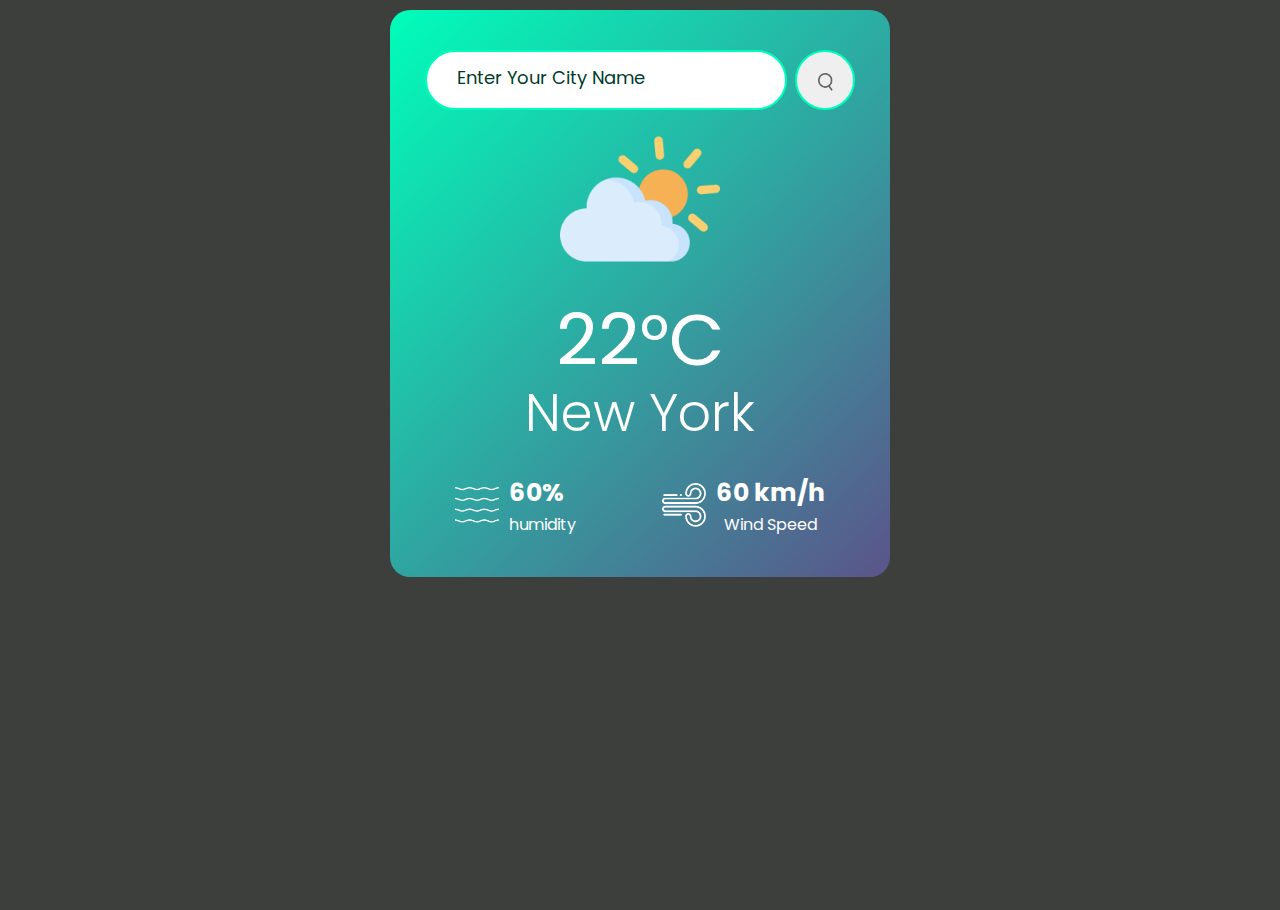
<file: 1_mini/index.html>
<!DOCTYPE html>
<html lang="en">

<head>
    <meta charset="UTF-8">
    <meta name="viewport" content="width=device-width, initial-scale=1.0">
    <title>Document</title>
    <link rel="stylesheet" href="style.css">
    <script defer src="script.js"></script>
</head>

<body>

    <div class="card">
        <div class="search">
            <input type="text" placeholder="Enter Your City Name" class="input_search_field">
            <button onclick="get_location_name()" class="card_button"><img src="images/search.png" alt="" srcset=""></button>
        </div>

        <div class="temp_area">
            <img src="images/mist.png" alt="" srcset="">
            <h2 class="temp">22°C</h2>
            <h3>New York</h3>
        </div>
        <div class="feature">
            <div class="humidity">
                <img src="images/humidity.png" alt="" srcset="">
                <div>
                    <h2>60%</h2>
                    <p>humidity</p>
                </div>
            </div>
            <div class="wind">
                <img src="images/wind.png" alt="" srcset="">
                <div>
                    <h2>60 km/h</h2>
                    <p>Wind Speed</p>
                </div>
            </div>
        </div>
    </div>


</body>

</html>
</file>
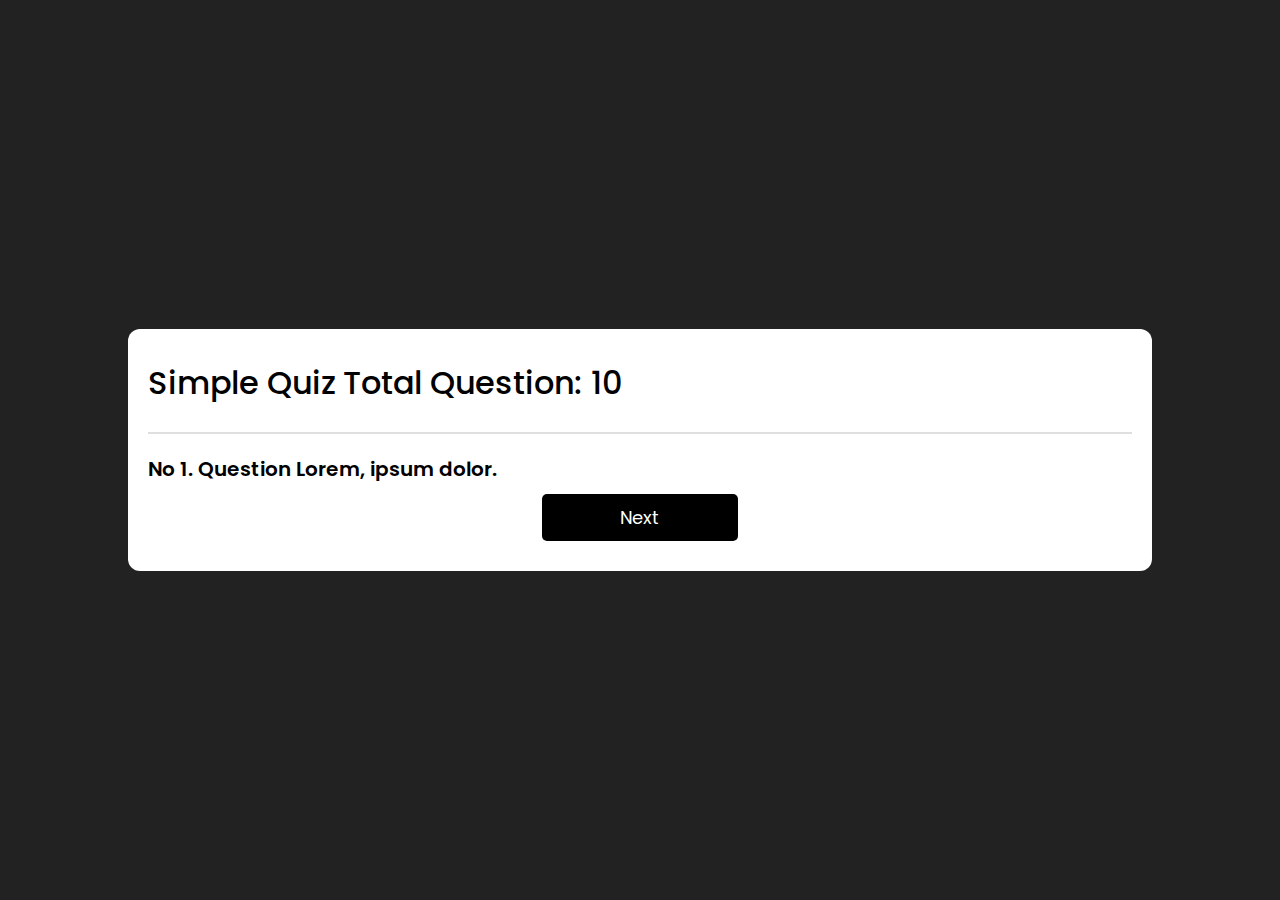
<file: 2_mini/index.html>
<!DOCTYPE html>
<html lang="en">

<head>
    <meta charset="UTF-8">
    <meta name="viewport" content="width=device-width, initial-scale=1.0">
    <title>Document</title>
    <link rel="stylesheet" href="style.css">
    <script defer src="script.js"></script>
</head>

<body>
    <div class="quiz-container">
        <h2 class="title">Simple Quiz Total Question: 10 </h2>
        <hr>
        <div class="question">
            <h2>No 1. Question Lorem, ipsum dolor.</h2>
            <div class="answer">

            </div>
            <button class="next btn">Next</button>
            <button class="show_answer btn" onclick="get_result()">Submit Quiz</button>

          
        </div>
    </div>
</body>

</html>
</file>
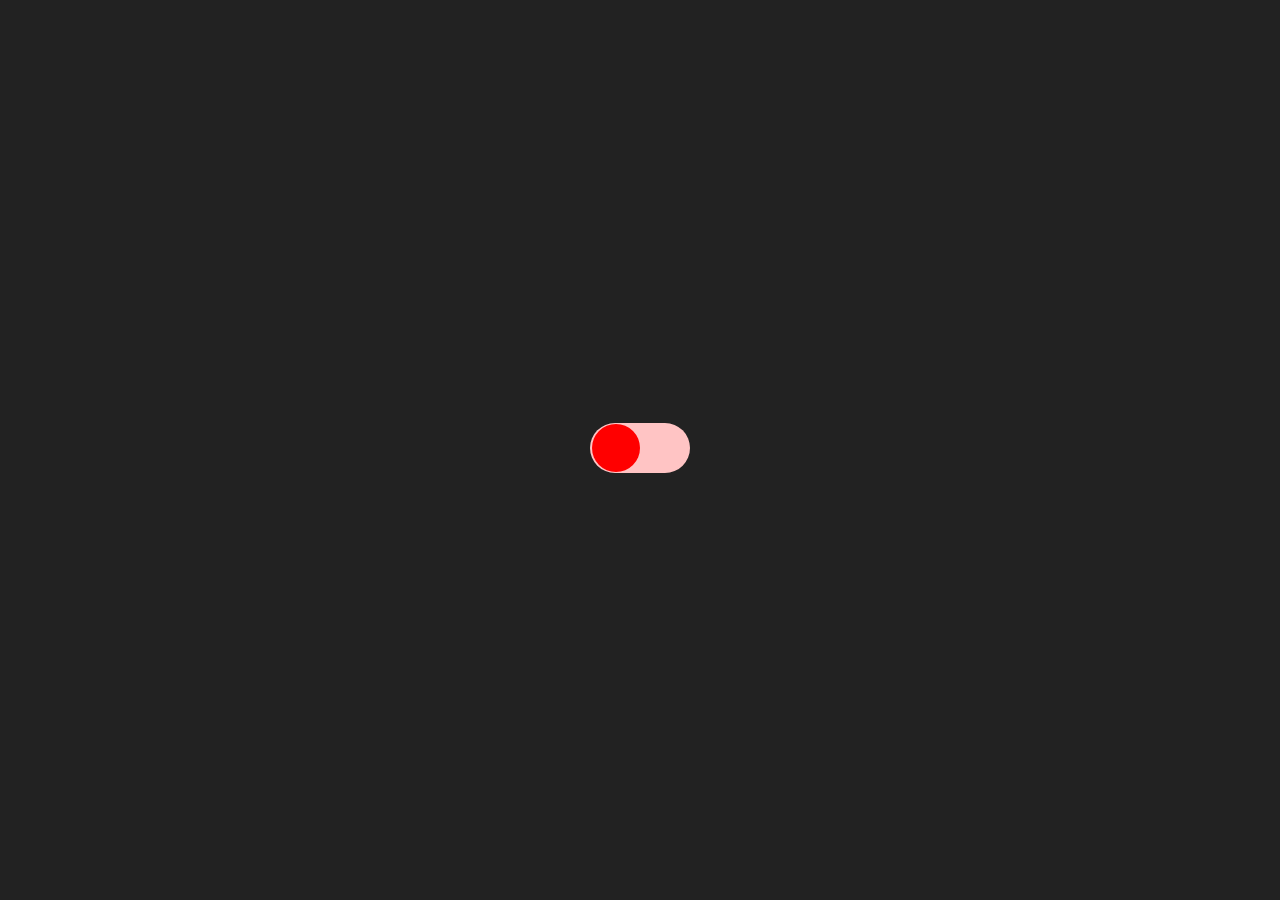
<file: checkbox_button/index.html>
<!DOCTYPE html>
<html lang="en">

<head>
    <meta charset="UTF-8">
    <meta name="viewport" content="width=device-width, initial-scale=1.0">
    <title>Document</title>
    <link rel="stylesheet" href="style.css">
    <script defer src="script.js"></script>
</head>

<body>
    <div>
        <input type="checkbox" name="" id="checkbox">
        <label class="switch" for="checkbox"></label>
    </div>
</body>

</html>
</file>
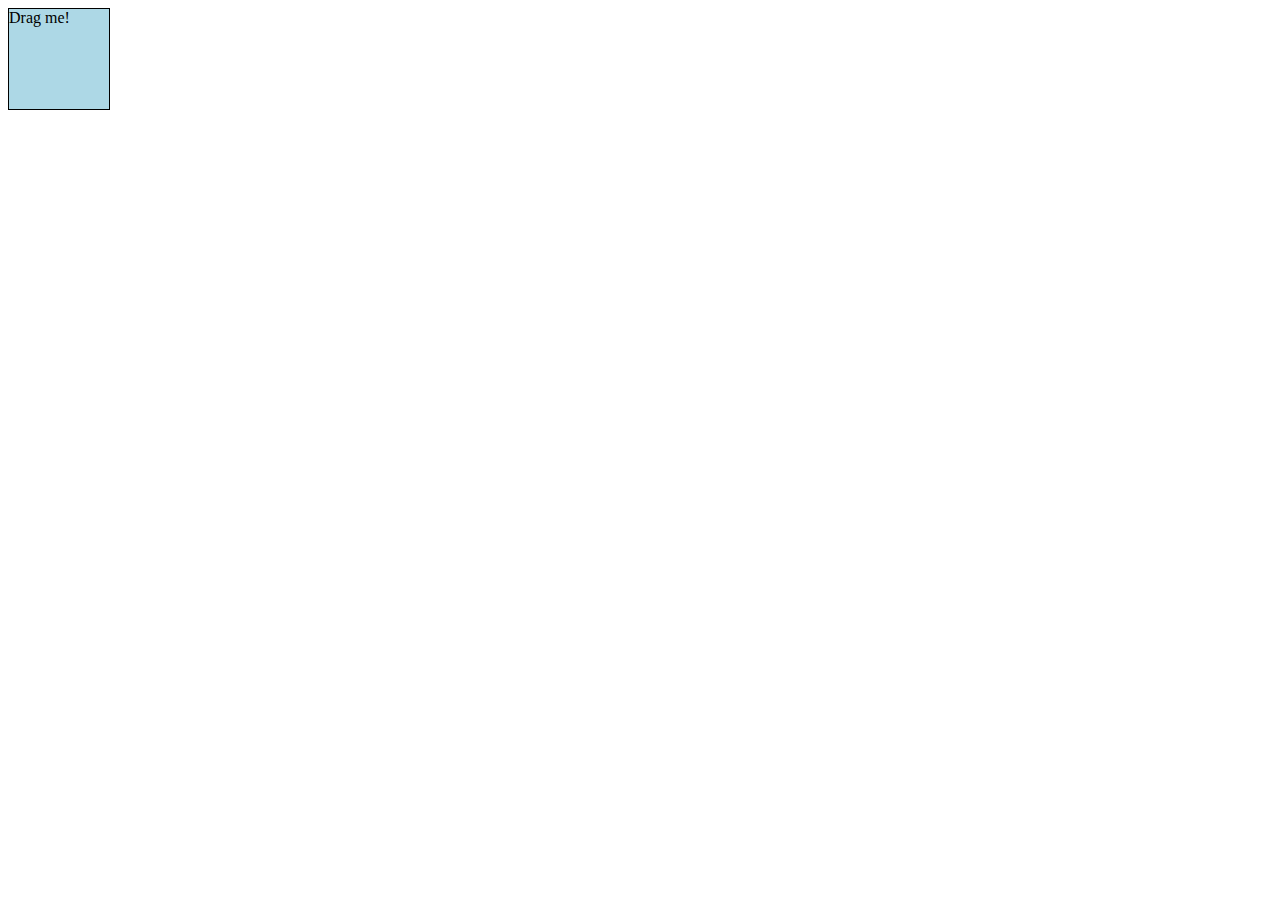
<file: drag/index.html>
<!DOCTYPE html>
<html lang="en">
<head>
    <meta charset="UTF-8">
    <meta name="viewport" content="width=device-width, initial-scale=1.0">
    <title>Document</title>
    <link rel="stylesheet" href="style.css">
    <script defer src="script.js"></script>
</head>
<body>
    <div editable="true" id="draggable-div">Drag me!</div>
</body>
</html>
</file>
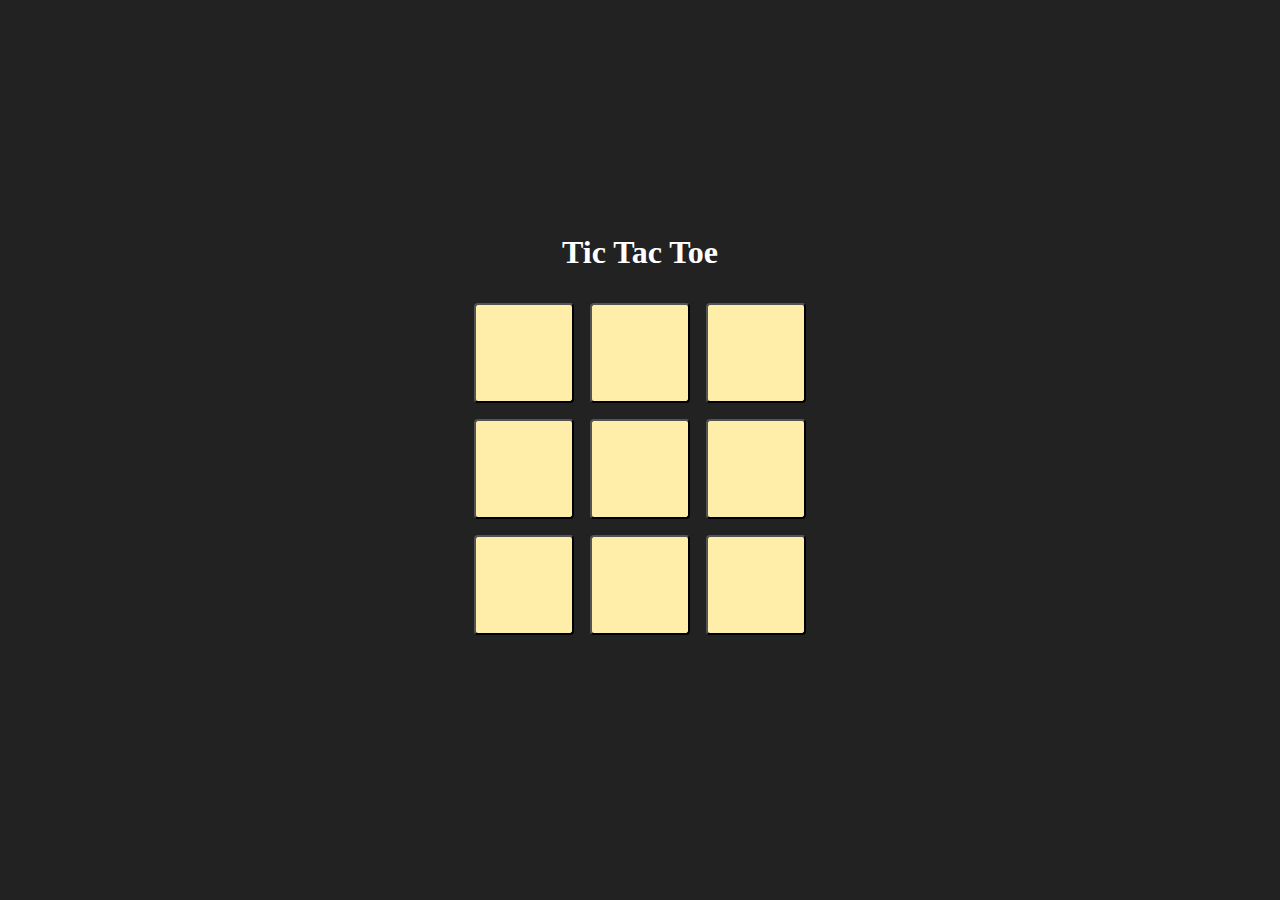
<file: TicTacToe/index.html>
<!DOCTYPE html>
<html lang="en">
  <head>
    <meta charset="UTF-8" />
    <meta name="viewport" content="width=device-width, initial-scale=1.0" />
    <title>Tic Tac Toe</title>
    <link rel="stylesheet" href="style.css" />
    <script defer src="script.js"></script>
  </head>

  <body>
    <h2 class="title">Tic Tac Toe</h2>
    <div class="container">
      <button class="btn" value="0" id="0">X</button>
      <button class="btn" value="1" id="1">X</button>
      <button class="btn" value="2" id="2">X</button>
      <button class="btn" value="3" id="3">X</button>
      <button class="btn" value="4" id="4">X</button>
      <button class="btn" value="5" id="5">X</button>
      <button class="btn" value="6" id="6">X</button>
      <button class="btn" value="7" id="7">X</button>
      <button class="btn" value="8" id="8">X</button>
    </div>

    <h2 class="winner">The Winner is : X</h2>
  
  </body>
</html>
</file>
<file: 1_mini/style.css>
@import url('https://fonts.googleapis.com/css2?family=Poppins:ital,wght@0,100;0,200;0,300;0,400;0,500;0,600;0,700;0,800;0,900;1,100;1,200;1,300;1,400;1,500;1,600;1,700;1,800;1,900&display=swap');

* {
    margin: 0;
    padding: 0;
    box-sizing: border-box;
    font-family: "Poppins", sans-serif;
}

body {
    background: rgba(31, 33, 31, 0.867);
    height: 100vh;
}

.card {
    width: 90%;
    max-width: 500px;
    text-align: center;
    margin: 10px auto 0;
    background: linear-gradient(134deg, #00feba, #5b548a);
    color: #fff;
    padding: 40px 35px;
    border-radius: 20px;
    -webkit-border-radius: 20px;
    -moz-border-radius: 20px;
    -ms-border-radius: 20px;
    -o-border-radius: 20px;
}

.card .search {
    display: flex;
    justify-content: space-between;
    gap: 8px;
    align-items: center;
}

.card .input_search_field {
    height: 60px;
    flex: 1;
    padding: 20px 30px;
    border: transparent;
    border-radius: 32px;
    -webkit-border-radius: 32px;
    -moz-border-radius: 32px;
    -ms-border-radius: 32px;
    -o-border-radius: 32px;
   
}

.card .card_button {
    height: 60px;
    width: 60px;
    padding: 10px;
    align-items: center;
    line-height: 50px;
    border: 2px solid #00feba !important;
    border-radius: 50%;
    -webkit-border-radius: 50%;
    -moz-border-radius: 50%;
    -ms-border-radius: 50%;
    -o-border-radius: 50%;
}

.card .card_button img {
    width: 15px;
}

.card input::placeholder {
    color: #003c2c;
    font-size: 18px;
    align-items: center;
}



.card input:focus,
.card .input_search_field {
    border: 2px solid #00feba !important;
    background: #ffffff;
}

.temp_area {
    margin-top: 2%;
    text-align: center;
    margin-bottom: 22px;
}

.temp_area img {
    width: 160px;
}

.temp_area .temp {
    font-size: 72px;
    font-weight: 400;
    margin-bottom: -20px;
}

.temp_area h3 {
    font-size: 52px;
    font-weight: 300;

}

.card .feature {
    display: flex;
    justify-content: space-between;
    align-items: center;
    padding-inline: 30px;
}

.card .feature img {
    width: 44px;
}

.humidity,
.wind {
    display: flex;
    justify-content: center;
    align-items: center;
    gap: 10px;
}

.humidity h2,
.wind h2 {
    text-align: start;
    font-size: 25px;
}
</file>
<file: 2_mini/style.css>
@import url('https://fonts.googleapis.com/css2?family=Poppins:ital,wght@0,100;0,200;0,300;0,400;0,500;0,600;0,700;0,800;0,900;1,100;1,200;1,300;1,400;1,500;1,600;1,700;1,800;1,900&display=swap');

* {
    margin: 0;
    padding: 0;
    box-sizing: border-box;
    font-family: "Poppins", sans-serif;
}

body {
    min-height: 100vh;
    display: flex;
    justify-content: center;
    align-items: center;
    background: #222;
}

.quiz-container {
    padding: 30px 20px;
    background: #fff;
    width: 80%;
    border-radius: 12px;
    -webkit-border-radius: 12px;
    -moz-border-radius: 12px;
    -ms-border-radius: 12px;
    -o-border-radius: 12px;
}

.quiz-container .title {
    padding-bottom: 25px;
    font-size: 2rem;
    font-weight: 500;
}

.quiz-container hr {
    border: .02rem solid #dfdfdf;
    margin-bottom: 20px;
}

.question h2 {
    text-align: start;
    font-size: 20px;
    font-weight: 600;
    padding-bottom: 10px;
}

.answer button {
    display: block;
    width: 100%;
    padding: 10px;
    margin-bottom: 20px;
    text-align: start;
    background: transparent;
    border-radius: 5px;
    -webkit-border-radius: 5px;
    -moz-border-radius: 5px;
    -ms-border-radius: 5px;
    -o-border-radius: 5px;
    font-size: 16px;
    font-weight: 600;
    transition: 0.3s ease-in-out;
    -webkit-transition: 0.3s ease-in-out;
    -moz-transition: 0.3s ease-in-out;
    -ms-transition: 0.3s ease-in-out;
    -o-transition: 0.3s ease-in-out;
}

.answer .correct {
    background: #baff8d;
}

.answer .wrong {
    background: #ff8b8b;
}

.answer .correct:hover {
    color: #000;
    background: #baff8d;
}

.answer .wrong:hover {
    color: #000;
    background: #ff8b8b;
}


.answer button:hover {
    background: #000;
    color: #fff;
}

.question {
    text-align: center;
}

.question .next {
    display: inline-block;
    text-align: center;
    background: #000;
    font-size: 18px;
    border: transparent;
    border-radius: 5px;
    color: #fff;
    padding: 10px;
    font-weight: 400;
    width: 20%;
    -webkit-border-radius: 5px;
    -moz-border-radius: 5px;
    -ms-border-radius: 5px;
    -o-border-radius: 5px;
    transition: 0.3s ease-in-out;
    -webkit-transition: 0.3s ease-in-out;
    -moz-transition: 0.3s ease-in-out;
    -ms-transition: 0.3s ease-in-out;
    -o-transition: 0.3s ease-in-out;
}


.question .next:hover {
    background: transparent;
    color: #000;
    border: 2px solid #000;
}


.question .show_answer {
    display: none;
    text-align: center;
    background: #140085;
    font-size: 18px;
    border: transparent;
    border-radius: 5px;
    color: #fff;
    padding: 10px;
    font-weight: 400;
    width: 20%;
    -webkit-border-radius: 5px;
    -moz-border-radius: 5px;
    -ms-border-radius: 5px;
    -o-border-radius: 5px;
    transition: 0.3s ease-in-out;
    -webkit-transition: 0.3s ease-in-out;
    -moz-transition: 0.3s ease-in-out;
    -ms-transition: 0.3s ease-in-out;
    -o-transition: 0.3s ease-in-out;
}


.question .show_answer:hover {
    background: transparent;
    font-weight: 600;
    color: #0027e8;
    border: 2px solid #0300c6;
}

.submit_container {
    display: flex;
    justify-content: space-evenly;
    align-items: start;
}

.submit_container .total_question {
    text-align: start;
}

.submit_container .total_question h2 {
    font-size: 30px;
    font-weight: 600;
    padding: 12px;
}

.submit_container .answer_attempt {
    text-align: start;
}

.submit_container .answer_attempt h2 {
    font-size: 30px;
    font-weight: 600;
    padding: 12px;
}

.remark {
    padding: 33px;
    font-size: 52px;
    border: transparent;
}
</file>
<file: checkbox_button/style.css>
* {
    padding: 0;
    margin: 0;
    box-sizing: border-box;
}


body {
    display: flex;
    justify-content: center;
    align-items: center;
    height: 100vh;
    background: #222;
}

.switch {
    cursor: pointer;
    position: relative;
    display: inline-block;
    height: 50px;
    width: 100px;
    background: #ffc4c4;
    border-radius: 50px;
    -webkit-border-radius: 50px;
    -moz-border-radius: 50px;
    -ms-border-radius: 50px;
    -o-border-radius: 50px;
}

.switch::after {
    content: '';
    position: absolute;
    top: 1px;
    left: 2px;
    width: 48px;
    height: 48px;
    background: rgb(255, 0, 0);
    border-radius: 50%;
    -webkit-border-radius: 50%;
    -moz-border-radius: 50%;
    -ms-border-radius: 50%;
    -o-border-radius: 50%;
    transition: 0.3s ease-in-out;
    -webkit-transition: 0.3s ease-in-out;
    -moz-transition: 0.3s ease-in-out;
    -ms-transition: 0.3s ease-in-out;
    -o-transition: 0.3s ease-in-out;
}

input:checked+.switch::after {
    content: '';
    position: absolute;
    transform: translateX(100%);
    right: 2px;
    width: 48px;
    height: 48px;
    background: #18cc00;
    border-radius: 50%;
    -webkit-border-radius: 50%;
    -moz-border-radius: 50%;
    -ms-border-radius: 50%;
    -o-border-radius: 50%;
    -webkit-transform: translateX(100%);
    -moz-transform: translateX(100%);
    -ms-transform: translateX(100%);
    -o-transform: translateX(100%);
}

input:checked+.switch {

    background: #eeffd5;

}

input {
    display: none;
}
</file>
<file: drag/style.css>
#draggable-div {
    width: 100px;
    height: 100px;
    background-color: lightblue;
    border: 1px solid black;
    position: absolute;
    cursor: move;
}
</file>
<file: TicTacToe/style.css>
* {
    margin: 0;
    padding: 0;
    box-sizing: border-box;
}

body {
    background: #222;
    height: 100vh;
    display: flex;
    flex-direction: column;
    justify-content: center;
    align-items: center;
}

.title {
    color: #fff;
    padding: 2rem;
    font-size: 2rem;
}

.container {
    display: grid;
    grid-template-columns: repeat(3, 1fr);
    justify-content: center;
    align-items: center;
    gap: 1rem;
}

.btn {
    height: 100px;
    width: 100px;
    font-size: 3rem;
    background: #feaf;
    color: rgb(177, 0, 0);
    border-radius: 4px;
    -webkit-border-radius: 4px;
    -moz-border-radius: 4px;
    -ms-border-radius: 4px;
    -o-border-radius: 4px;
}

.winner {
    color: rgb(81, 255, 0);
    padding-block: 2rem;
    font-size: 2rem;
}

.reset_button {
    text-decoration: none;
    color: #fff;
    padding: 12px 24px;
    font-size: 1rem;
    background: #879e00;
}
</file>
